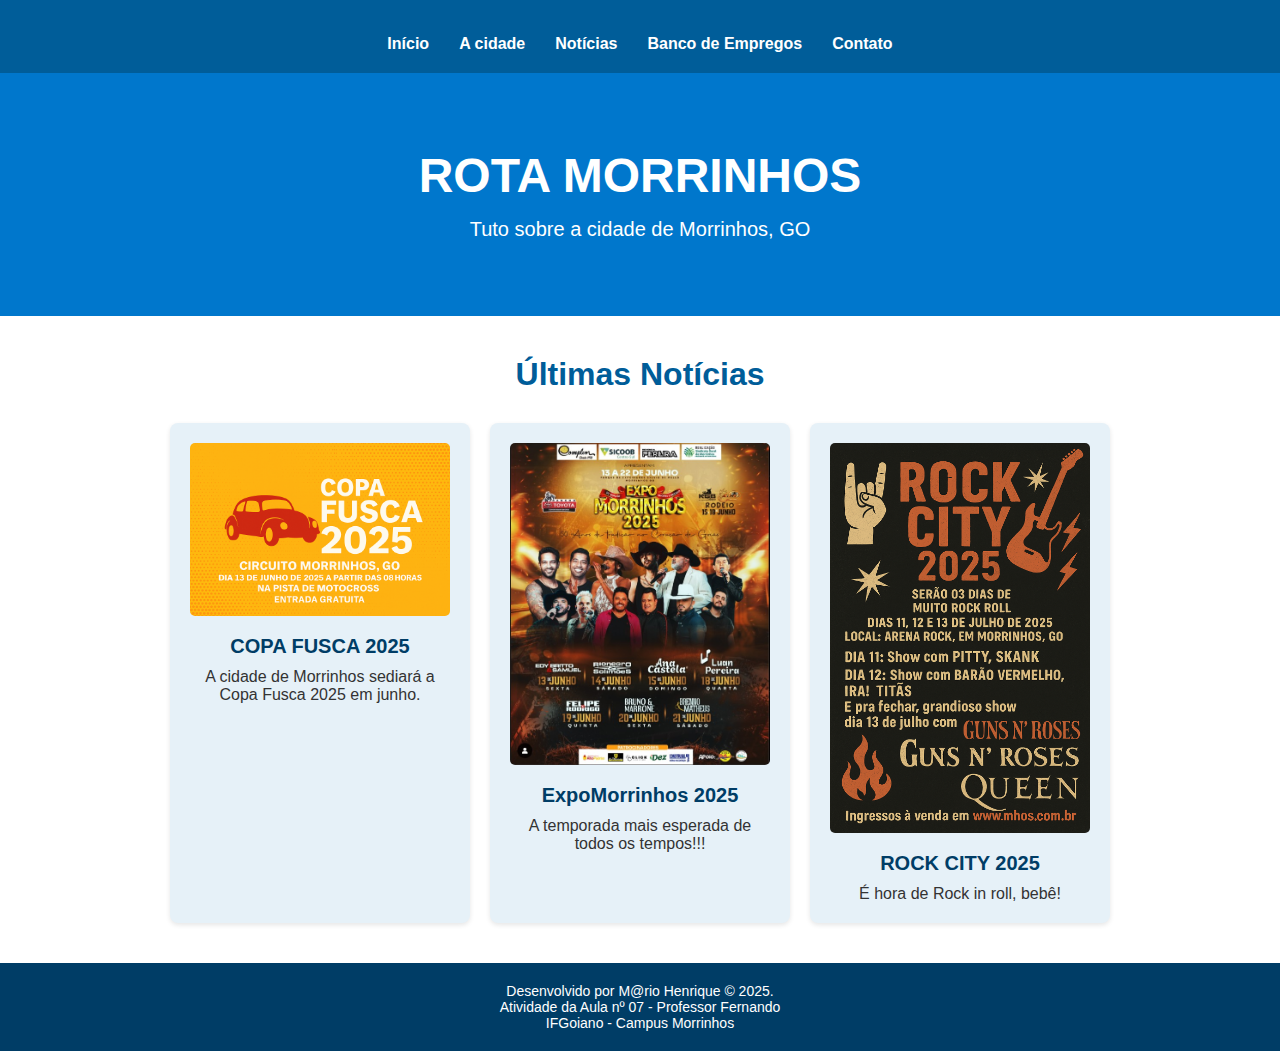
<file: index.html>
<!DOCTYPE html>
<html lang="pt-br">
<head>
    <meta charset="utf-8">
    <meta http-equiv="Cache-Control" content="no-cache, no-store, must-revalidate">
    <meta http-equiv="Pragma" content="no-cache">
    <meta http-equiv="Expires" content="0">
    <meta name="viewport" content="width=device-width, initial-scale=1">
    <title>::. MORRINHOS - GO .::</title>
    <link rel="stylesheet" type="text/css" href="css/estiloindex.css">
    <link rel="icon" href="imagens/ico/logo.ico" type="image/x-icon"> <!-- Colocar a imagem favicon na pasta -->
</head>
<body>

    <header>
        <nav class="menu">
            <ul>
                <li><a href="index.html">Início</a></li>
                <li><a href="cidade.html">A cidade</a></li>
                <li><a href="noticias.html">Notícias</a></li>
                <li><a href="bancodeemprego.html">Banco de Empregos</a></li>
                <li><a href="contato.html">Contato</a></li>
            </ul>
        </nav>
    </header>

    <section class="banner">
        <h1>ROTA MORRINHOS</h1>
        <p>Tuto sobre a cidade de Morrinhos, GO</p>
    </section>

    <section class="noticias">
        <h2>Últimas Notícias</h2>
        <div class="recortes">
            <div class="recorte">
                <img src="imagens/copafusca2025.png" alt="Copa Fusca 2025" title="Banner fictício criado pelo chatgpt">
                <h3>COPA FUSCA 2025</h3>
                <p>A cidade de Morrinhos sediará a Copa Fusca 2025 em junho.</p>
            </div>
            <div class="recorte">
                <img src="imagens/expomorrinhos2025.jpg" alt="Notícia 2" title="Banner retirado do portal oficial">
                <h3>ExpoMorrinhos 2025</h3>
                <p>A temporada mais esperada de todos os tempos!!!</p>
            </div>
            <div class="recorte">
                <img src="imagens/rockcity.png" alt="Notícia 2" title="Banner fictício criado pelo chatgpt">
                <h3>ROCK CITY 2025</h3>
                <p>É hora de Rock in roll, bebê!</p>
            </div>
        </div>
    </section>

    

    <footer>
        Desenvolvido por M@rio Henrique &copy; 2025.
        <br> Atividade da Aula nº 07 - Professor Fernando
        <br> IFGoiano - Campus Morrinhos
    </footer>

</body>
</html>
</file>
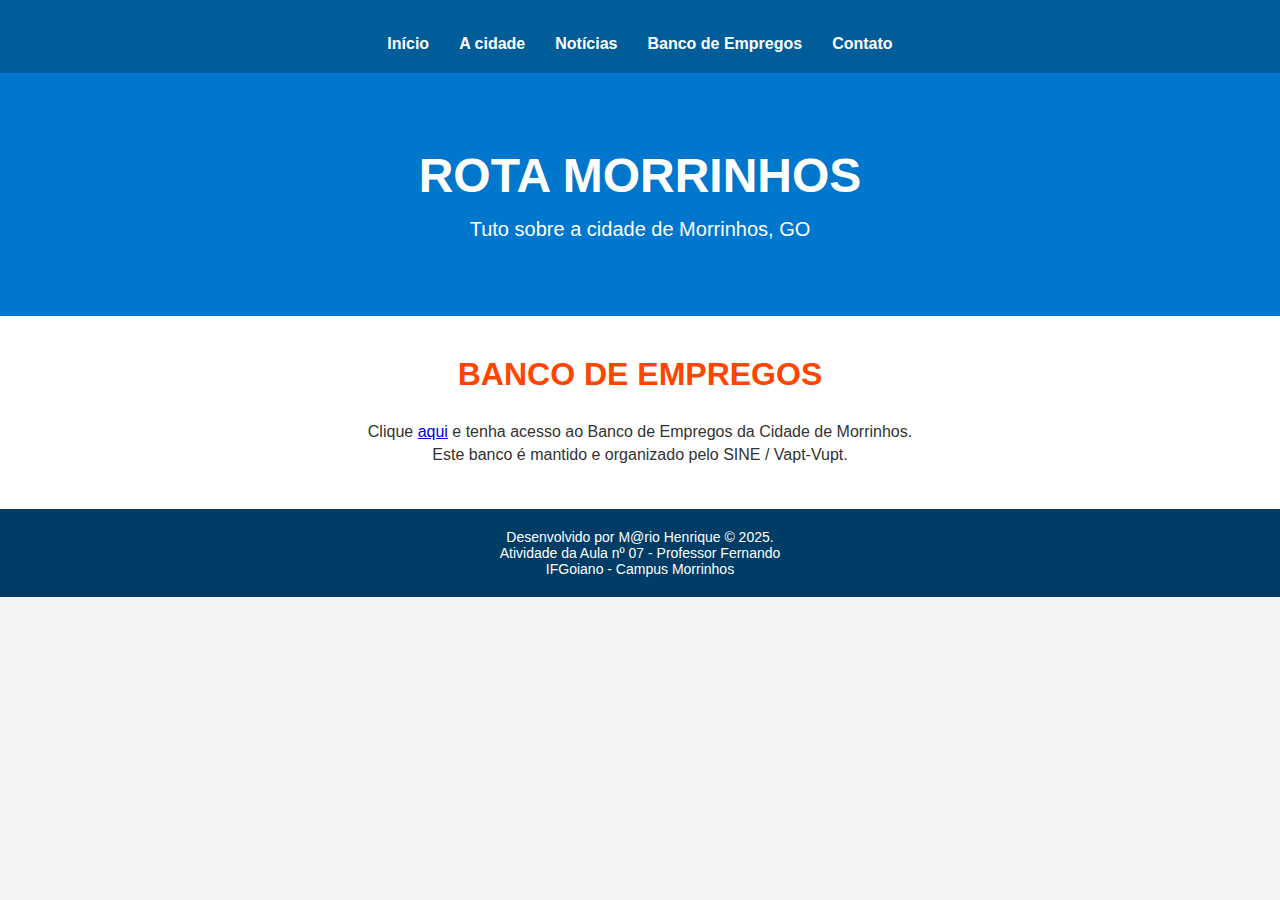
<file: bancodeemprego.html>
<!DOCTYPE html>
<html lang="pt-br">
<head>
    <meta charset="utf-8">
    <meta http-equiv="Cache-Control" content="no-cache, no-store, must-revalidate">
    <meta http-equiv="Pragma" content="no-cache">
    <meta http-equiv="Expires" content="0">
    <meta name="viewport" content="width=device-width, initial-scale=1">
    <title>::. MORRINHOS - GO .::</title>
    <link rel="stylesheet" type="text/css" href="css/estiloindex.css">
    <link rel="icon" href="imagens/logo.ico" type="image/x-icon">
</head>
<body>

    <header>
        <nav class="menu">
            <ul>
                <li><a href="index.html">Início</a></li>
                <li><a href="cidade.html">A cidade</a></li>
                <li><a href="noticias.html">Notícias</a></li>
                <li><a href="bancodeemprego.html">Banco de Empregos</a></li>
                <li><a href="contato.html">Contato</a></li>
            </ul>
        </nav>
    </header>

    <section class="banner">
        <h1>ROTA MORRINHOS</h1>
        <p>Tuto sobre a cidade de Morrinhos, GO</p>
    </section>

 <section class="news">
    <h2>BANCO DE EMPREGOS</h2>
    <p align="center">Clique <a href="https://vaptvupt.go.gov.br/unidade/morrinhos">aqui</a> e tenha acesso ao Banco de Empregos da Cidade de Morrinhos.</p>
    <p align="center">Este banco é mantido e organizado pelo SINE / Vapt-Vupt.</p>
    

</section>

    <footer>
        Desenvolvido por M@rio Henrique &copy; 2025.
        <br> Atividade da Aula nº 07 - Professor Fernando
        <br> IFGoiano - Campus Morrinhos
    </footer>

</body>
</html>
</file>
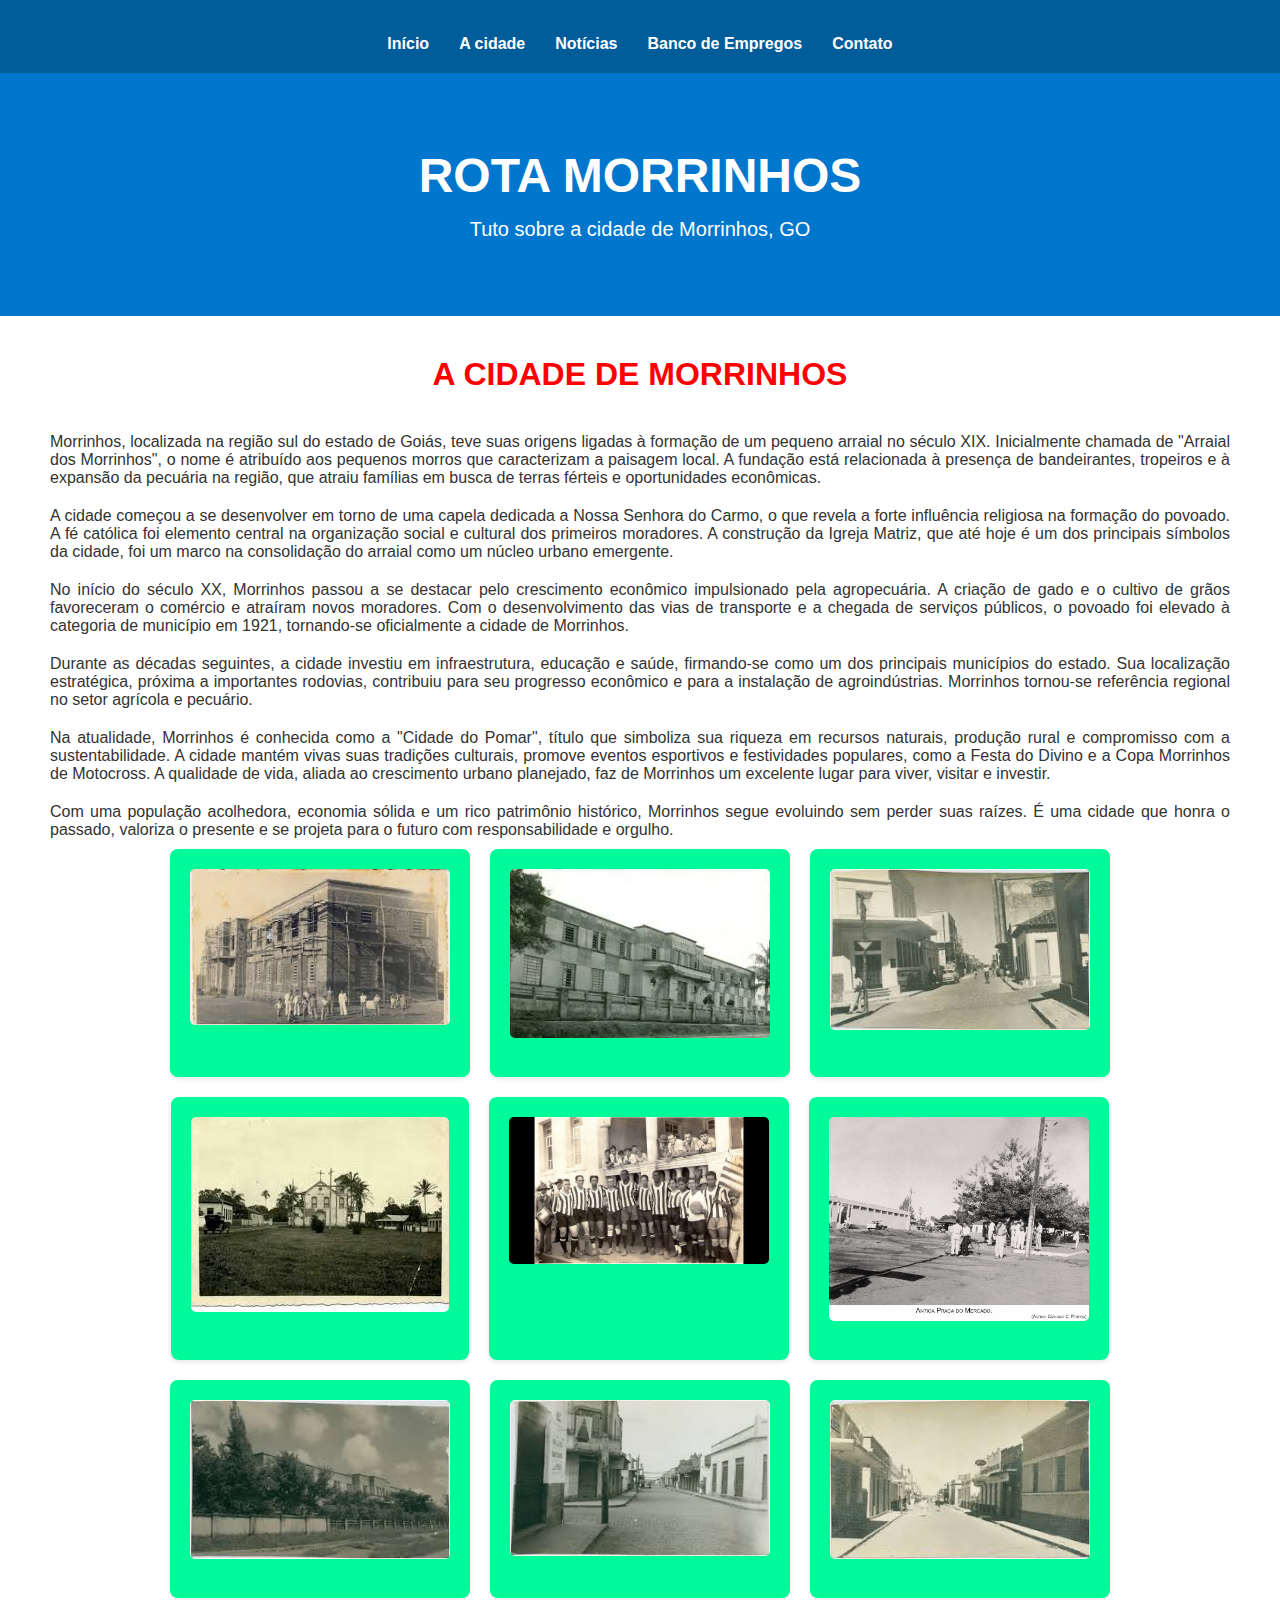
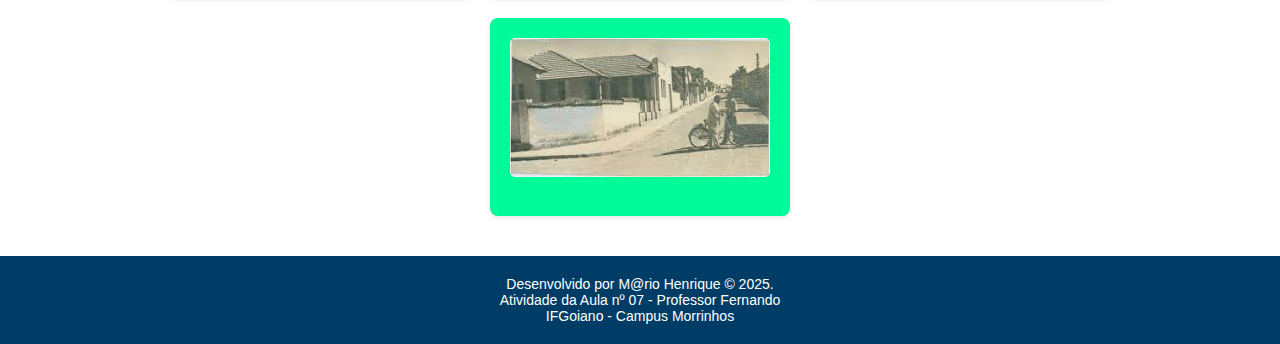
<file: cidade.html>
<!DOCTYPE html>
<html lang="pt-br">
<head>
    <meta charset="utf-8">
    <meta http-equiv="Cache-Control" content="no-cache, no-store, must-revalidate">
    <meta http-equiv="Pragma" content="no-cache">
    <meta http-equiv="Expires" content="0">
    <meta name="viewport" content="width=device-width, initial-scale=1">
    <title>::. MORRINHOS - GO .::</title>
    <link rel="stylesheet" type="text/css" href="css/estiloindex.css">
    <link rel="icon" href="imagens/logo.ico" type="image/x-icon">
</head>
<body>

    <header>
        <nav class="menu">
            <ul>
                <li><a href="index.html">Início</a></li>
                <li><a href="cidade.html">A cidade</a></li>
                <li><a href="noticias.html">Notícias</a></li>
                <li><a href="bancodeemprego.html">Banco de Empregos</a></li>
                <li><a href="contato.html">Contato</a></li>
            </ul>
        </nav>
    </header>

    <section class="banner">
        <h1>ROTA MORRINHOS</h1>
        <p>Tuto sobre a cidade de Morrinhos, GO</p>
    </section>

    <section class="cidade">
        <h2>A CIDADE DE MORRINHOS</h2>
        <p>Morrinhos, localizada na região sul do estado de Goiás, teve suas origens ligadas à formação de um pequeno arraial no século XIX. Inicialmente chamada de "Arraial dos Morrinhos", o nome é atribuído aos pequenos morros que caracterizam a paisagem local. A fundação está relacionada à presença de bandeirantes, tropeiros e à expansão da pecuária na região, que atraiu famílias em busca de terras férteis e oportunidades econômicas.</p>

<p>A cidade começou a se desenvolver em torno de uma capela dedicada a Nossa Senhora do Carmo, o que revela a forte influência religiosa na formação do povoado. A fé católica foi elemento central na organização social e cultural dos primeiros moradores. A construção da Igreja Matriz, que até hoje é um dos principais símbolos da cidade, foi um marco na consolidação do arraial como um núcleo urbano emergente.</p>


<p>No início do século XX, Morrinhos passou a se destacar pelo crescimento econômico impulsionado pela agropecuária. A criação de gado e o cultivo de grãos favoreceram o comércio e atraíram novos moradores. Com o desenvolvimento das vias de transporte e a chegada de serviços públicos, o povoado foi elevado à categoria de município em 1921, tornando-se oficialmente a cidade de Morrinhos.</p>

<p>Durante as décadas seguintes, a cidade investiu em infraestrutura, educação e saúde, firmando-se como um dos principais municípios do estado. Sua localização estratégica, próxima a importantes rodovias, contribuiu para seu progresso econômico e para a instalação de agroindústrias. Morrinhos tornou-se referência regional no setor agrícola e pecuário.</p>

<p>Na atualidade, Morrinhos é conhecida como a "Cidade do Pomar", título que simboliza sua riqueza em recursos naturais, produção rural e compromisso com a sustentabilidade. A cidade mantém vivas suas tradições culturais, promove eventos esportivos e festividades populares, como a Festa do Divino e a Copa Morrinhos de Motocross. A qualidade de vida, aliada ao crescimento urbano planejado, faz de Morrinhos um excelente lugar para viver, visitar e investir.</p>

<p>Com uma população acolhedora, economia sólida e um rico patrimônio histórico, Morrinhos segue evoluindo sem perder suas raízes. É uma cidade que honra o passado, valoriza o presente e se projeta para o futuro com responsabilidade e orgulho.</p>

        <div class="fotos">
            <div class="foto">
                <img src="imagens/morrinhos01.jpg" alt="Morrinhos Antiga">
            </div>
            <div class="foto">
                <img src="imagens/morrinhos02.jpg" alt="Notícia 2" title="Banner retirado do portal oficial">
            </div>
            <div class="foto">
                <img src="imagens/morrinhos03.jpg" alt="Notícia 2" title="Banner fictício criado pelo chatgpt">
            </div>
            <div class="foto">
                <img src="imagens/morrinhos04.jpg" alt="Morrinhos Antiga">
            </div>
            <div class="foto">
                <img src="imagens/morrinhos05.jpg" alt="Morrinhos Antiga">
            </div>
            <div class="foto">
                <img src="imagens/morrinhos06.jpg" alt="Morrinhos Antiga">
            </div>
            <div class="foto">
                <img src="imagens/morrinhos07.jpg" alt="Morrinhos Antiga">
            </div>
            <div class="foto">
                <img src="imagens/morrinhos08.jpg" alt="Morrinhos Antiga">
            </div>
            <div class="foto">
                <img src="imagens/morrinhos09.jpg" alt="Morrinhos Antiga">
            </div>
            <div class="foto">
                <img src="imagens/morrinhos10.jpg" alt="Morrinhos Antiga">
            </div>
        </div>

            
    </section>

    <footer>
        Desenvolvido por M@rio Henrique &copy; 2025.
        <br> Atividade da Aula nº 07 - Professor Fernando
        <br> IFGoiano - Campus Morrinhos
    </footer>

</body>
</html>
</file>
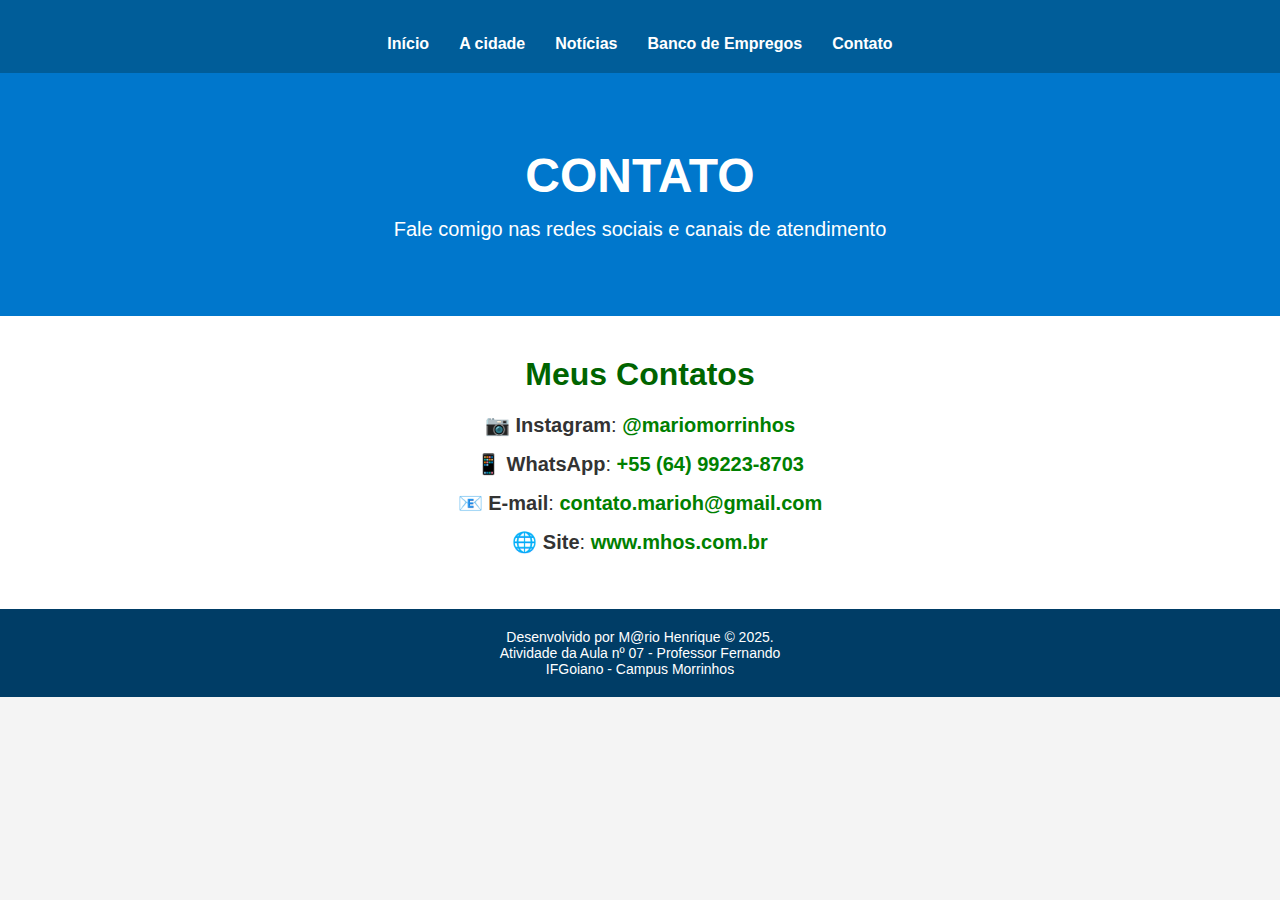
<file: contato.html>
<!DOCTYPE html>
<html lang="pt-br">
<head>
    <meta charset="utf-8">
    <meta http-equiv="Cache-Control" content="no-cache, no-store, must-revalidate">
    <meta http-equiv="Pragma" content="no-cache">
    <meta http-equiv="Expires" content="0">
    <meta name="viewport" content="width=device-width, initial-scale=1">
    <title>::. CONTATO - MORRINHOS .::</title>
    <link rel="stylesheet" href="css/estiloindex.css">
    <link rel="stylesheet" href="css/estilocontato.css"> <!-- Criei apenas um estilo diferente para uma mudança no comportamento do site, permanecendo a mesma estrutura do laylut original -->
    <link rel="icon" href="imagens/logo.ico" type="image/x-icon">
</head>
<body>

    <header>
        <nav class="menu">
            <ul>
                <li><a href="index.html">Início</a></li>
                <li><a href="cidade.html">A cidade</a></li>
                <li><a href="noticias.html">Notícias</a></li>
                <li><a href="bancodeemprego.html">Banco de Empregos</a></li>
                <li><a href="contato.html">Contato</a></li>
            </ul>
        </nav>
    </header>

    <section class="banner">
        <h1>CONTATO</h1>
        <p>Fale comigo nas redes sociais e canais de atendimento</p>
    </section>

    <section class="contato">
        <h2>Meus Contatos</h2>
        <ul>
            <li>📷 <b>Instagram</b>: <a href="http://www.instagram.com/mariomorrinhos" target="_blank">@mariomorrinhos</a></li>
            <li>📱 <b>WhatsApp</b>: <a href="https://wa.me/5564992238703" target="_blank">+55 (64) 99223-8703</a></li>
            <li>📧 <b>E-mail</b>: <a href="mailto:contato.marioh@gmail.com">contato.marioh@gmail.com</a></li>
            <li>🌐 <b>Site</b>: <a href="http://www.mhos.com.br" target="_blank">www.mhos.com.br</a></li>
        </ul>
    </section>

    <footer>
        Desenvolvido por M@rio Henrique &copy; 2025.
        <br> Atividade da Aula nº 07 - Professor Fernando
        <br> IFGoiano - Campus Morrinhos
    </footer>

</body>
</html>
</file>
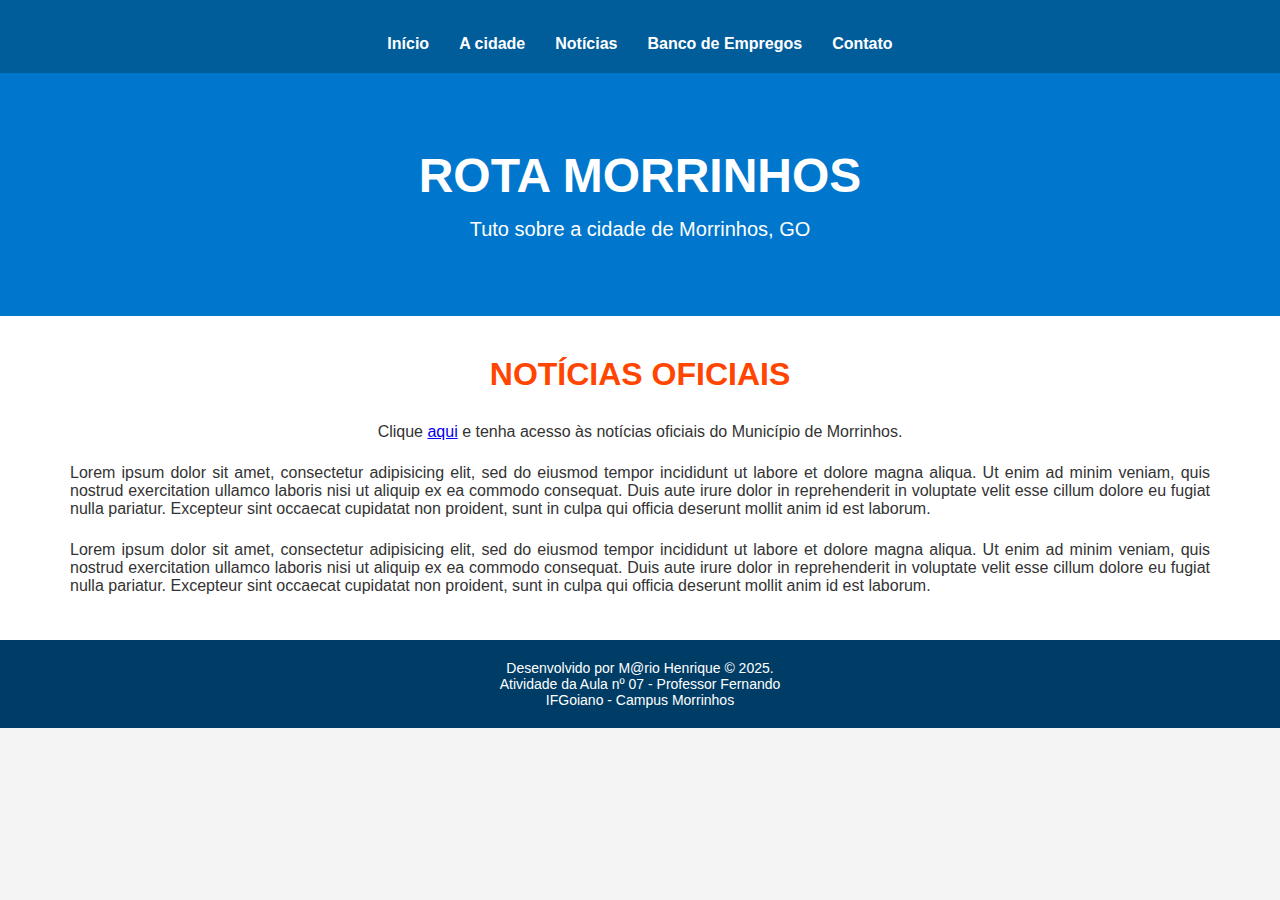
<file: noticias.html>
<!DOCTYPE html>
<html lang="pt-br">
<head>
    <meta charset="utf-8">
    <meta http-equiv="Cache-Control" content="no-cache, no-store, must-revalidate">
    <meta http-equiv="Pragma" content="no-cache">
    <meta http-equiv="Expires" content="0">
    <meta name="viewport" content="width=device-width, initial-scale=1">
    <title>::. MORRINHOS - GO .::</title>
    <link rel="stylesheet" type="text/css" href="css/estiloindex.css">
    <link rel="icon" href="imagens/logo.ico" type="image/x-icon">
</head>
<body>

    <header>
        <nav class="menu">
            <ul>
                <li><a href="index.html">Início</a></li>
                <li><a href="cidade.html">A cidade</a></li>
                <li><a href="noticias.html">Notícias</a></li>
                <li><a href="bancodeemprego.html">Banco de Empregos</a></li>
                <li><a href="contato.html">Contato</a></li>
            </ul>
        </nav>
    </header>

    <section class="banner">
        <h1>ROTA MORRINHOS</h1>
        <p>Tuto sobre a cidade de Morrinhos, GO</p>
    </section>

 <section class="news">
    <h2>NOTÍCIAS OFICIAIS</h2>
    <p align="center">Clique <a href="http://www.morrinhos.go.gov.br/noticias/" title="Site Oficial do Município">aqui</a> e tenha acesso às notícias oficiais do Município de Morrinhos.</p>
    
    <br>

    <p>Lorem ipsum dolor sit amet, consectetur adipisicing elit, sed do eiusmod
    tempor incididunt ut labore et dolore magna aliqua. Ut enim ad minim veniam,
    quis nostrud exercitation ullamco laboris nisi ut aliquip ex ea commodo
    consequat. Duis aute irure dolor in reprehenderit in voluptate velit esse
    cillum dolore eu fugiat nulla pariatur. Excepteur sint occaecat cupidatat non
    proident, sunt in culpa qui officia deserunt mollit anim id est laborum.</p>

    <br>

    <p>Lorem ipsum dolor sit amet, consectetur adipisicing elit, sed do eiusmod
    tempor incididunt ut labore et dolore magna aliqua. Ut enim ad minim veniam,
    quis nostrud exercitation ullamco laboris nisi ut aliquip ex ea commodo
    consequat. Duis aute irure dolor in reprehenderit in voluptate velit esse
    cillum dolore eu fugiat nulla pariatur. Excepteur sint occaecat cupidatat non
    proident, sunt in culpa qui officia deserunt mollit anim id est laborum.</p>
</section>

    <footer>
        Desenvolvido por M@rio Henrique &copy; 2025.
        <br> Atividade da Aula nº 07 - Professor Fernando
        <br> IFGoiano - Campus Morrinhos
    </footer>

</body>
</html>
</file>
<file: css/estiloindex.css>
* {
    margin: 0;
    padding: 0;
    box-sizing: border-box;
}

body {
    font-family: Arial, sans-serif;
    background-color: #f4f4f4;
    color: #333333; /* Cor do texto dos cards */
}


header {
    background-color: #005d99;
    color: white;
    padding: 20px 0; /* Altura da barra de menu superior */
    text-align: center;
}

.menu ul {
    list-style: none;
    display: flex;
    justify-content: center;
    flex-wrap: wrap;
    margin-top: 15px;
}

.menu li {
    margin: 0 15px;
}

.menu a {
    color: white;
    text-decoration: none;
    font-weight: bold;
    transition: color 0.3s;
}

.menu a:hover {
    color: #ffd700;
}

/* Banner */
.banner {
    color: white;
    text-align: center;
    padding: 75px 20px;
    background-color: #0077cc;
}

.banner h1 {
    font-size: 48px;
    margin-bottom: 15px;
}

.banner p {
    font-size: 20px; /* tamanho do subtítulo do banner */
}


.noticias {
    padding: 40px 20px;
    text-align: center;
    background-color: #ffffff;
}

.noticias h2 {
    font-size: 32px;
    margin-bottom: 30px;
    color: #005d99;
}

.news {
    padding: 40px 20px;
    text-align: justify;
    background-color: #ffffff;
}

.news h2 {
    text-align: center;
    font-size: 32px;
    margin-bottom: 30px;
    color: #FF4500;
}

.news p{
    padding: 0px 50px 5px;
}

.cidade {
    padding: 40px 20px;
    text-align: center;
    background-color: #ffffff;
}

.cidade h2 {
    font-size: 32px;
    margin-bottom: 30px;
    color: red;
}

.cidade p{
    text-align: justify;
    padding: 10px 30px;
}

.recortes {
    display: flex;
    justify-content: center;
    gap: 20px;
    flex-wrap: wrap;
}

.recorte {
    background-color: #e6f1f8;
    padding: 20px;
    border-radius: 8px;
    max-width: 300px;
    box-shadow: 0 2px 5px rgba(0,0,0,0.1);
    transition: transform 0.3s;
}

.recorte:hover {
    transform: scale(1.03);
}

.recorte img {
    width: 100%;
    border-radius: 5px;
    margin-bottom: 15px;
}

.recorte h3 {
    font-size: 20px;
    margin-bottom: 10px;
    color: #003d66;
}

.recorte p {
    font-size: 16px;
}

.fotos {
    display: flex;
    justify-content: center;
    gap: 20px;
    flex-wrap: wrap;
}

.foto {
    background-color: #00FA9A;
    padding: 20px;
    border-radius: 8px;
    max-width: 300px;
    box-shadow: 0 2px 5px rgba(0,0,0,0.1);
    transition: transform 0.3s;
}

.foto:hover {
    transform: scale(1.03);
}

.foto img {
    width: 100%;
    border-radius: 5px;
    margin-bottom: 15px;
}


footer {
    background-color: #003d66;
    color: white;
    text-align: center;
    padding: 20px 10px;
    font-size: 14px;
}
</file>
<file: css/estilocontato.css>
.contato {
    padding: 40px 20px;
    background-color: #ffffff;
    text-align: center;
}

.contato h2 {
    font-size: 32px;
    margin-bottom: 20px;
    color: #006400; /* verde escuro */
}

.contato ul {
    list-style: none;
    padding: 0;
}

.contato li {
    font-size: 20px;
    margin-bottom: 15px;
}

.contato a {
    color: #008000; /* verde */
    text-decoration: none;
    font-weight: bold;
    transition: color 0.3s ease;
}

.contato a:hover {
    color: orange; /* laranja */
}
</file>
